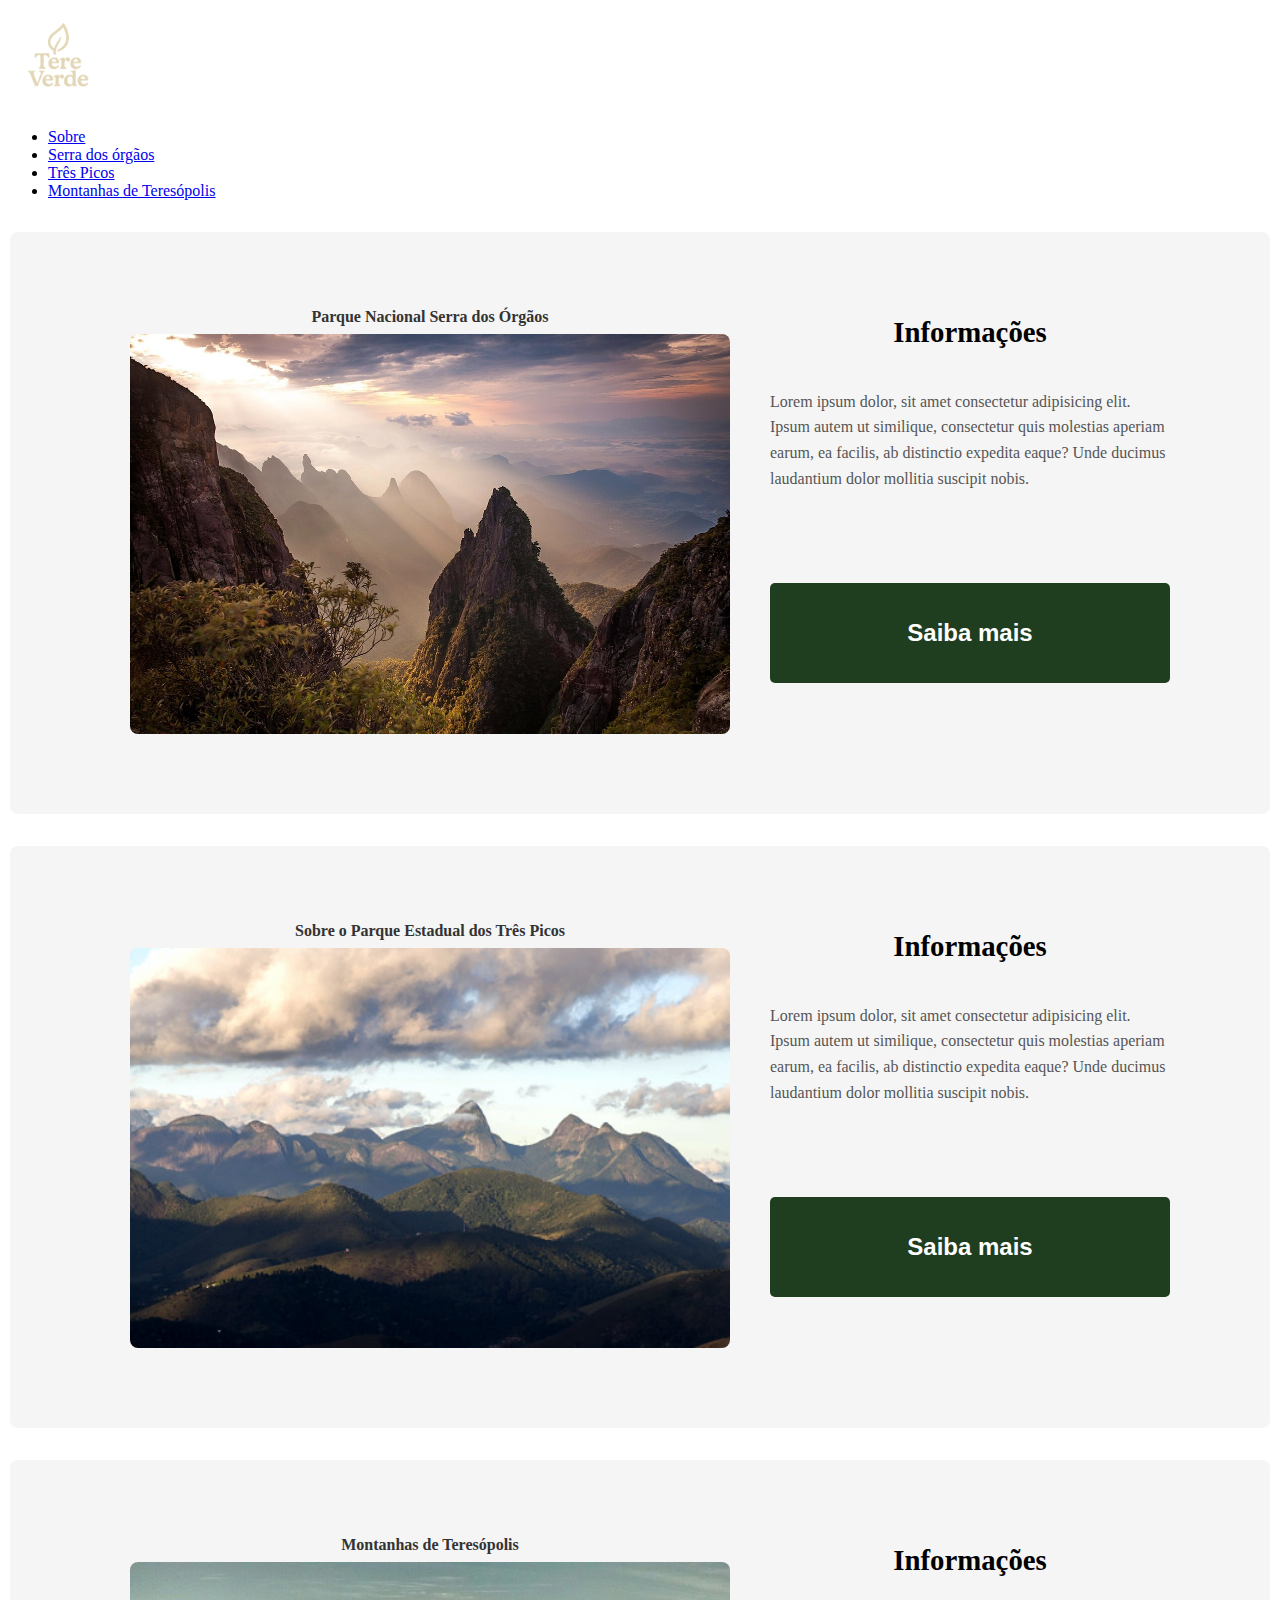
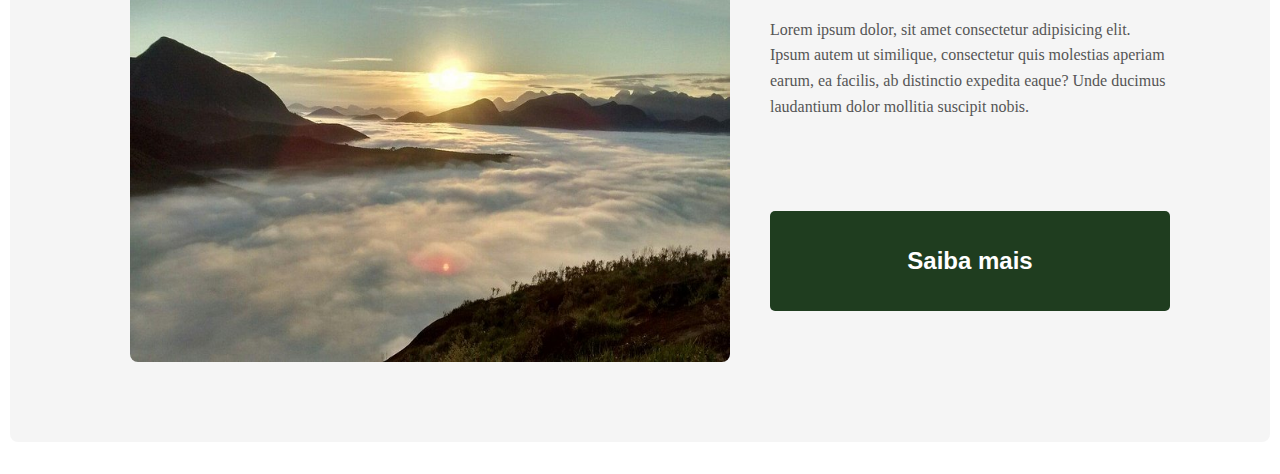
<file: index.html>
<!DOCTYPE html>
<html lang="pt-BR">
<head>
    <meta charset="UTF-8">
    <meta name="viewport" content="width=device-width, initial-scale=1.0">
    <link rel="stylesheet" href="css/style.css">
    <title>MVP FrontEnd</title>
</head>
<body>
    <header>
        <a href="/index.html">
        <img class="logo" src="img/logo.png" alt="Logo Terê Verde" height="100px" width="100px">
        </a>
        <nav>
            <ul>
                <li><a href="#">Sobre</a></li>
                <li><a href="#parnaso">Serra dos órgãos</a></li>
                <li><a href="#tresPicos">Três Picos</a></li>
                <li><a href="#montanhasTere">Montanhas de Teresópolis</a></li>
            </ul>
        </nav>
    </header>


    <!-- Serra dos Órgãos -->
    <section id="parnaso" class="local">
        <div class="container">
            <figure>
                <figcaption>Parque Nacional Serra dos Órgãos</figcaption>
                <img src="img/parquenacional.jpg" alt="Panorama Parque Nacional Serra dos Órgãos" height="400px" width="600px">
            </figure>
            <div class="info">
                <h2>Informações</h2>
                <p>
                    Lorem ipsum dolor, sit amet consectetur adipisicing elit. Ipsum autem ut similique, consectetur quis molestias aperiam earum, 
                    ea facilis, ab distinctio expedita eaque? Unde ducimus laudantium dolor mollitia suscipit nobis.
                </p>
                <a href="  "><button class="btn">Saiba mais</button></a> <!-- completar aqui-->
            </div>
        </div>
    </section>


    <!-- Três Picos -->
    <section id="tresPicos" class="local">
        <div class="container reverse">
            <figure>
                <figcaption>Sobre o Parque Estadual dos Três Picos</figcaption>
                <img src="img/trespicos.jpg" alt="Panorama Parque Estadual dos Três Picos" height="400px" width="600px">
            </figure>
            <div class="info">
                <h2>Informações</h2>
                <p>
                    Lorem ipsum dolor, sit amet consectetur adipisicing elit. Ipsum autem ut similique, consectetur quis molestias aperiam earum, 
                    ea facilis, ab distinctio expedita eaque? Unde ducimus laudantium dolor mollitia suscipit nobis.
                </p>
                <a href="trespicos.html"><button class="btn">Saiba mais</button></a>
            </div>
        </div>
    </section>


    <!-- Montanhas de Teresópolis-->
    <section id="montanhasTere" class="local">
        <div class="container">
            <figure>
                <figcaption>Montanhas de Teresópolis</figcaption>
                <img src="img/montanhastere.jpg" alt="Panorama Montanhas de Teresópolis" height="400px" width="600px">
            </figure>
            <div class="info">
                <h2>Informações</h2>
                <p>
                    Lorem ipsum dolor, sit amet consectetur adipisicing elit. Ipsum autem ut similique, consectetur quis molestias aperiam earum, 
                    ea facilis, ab distinctio expedita eaque? Unde ducimus laudantium dolor mollitia suscipit nobis.
                </p>
                <a href="montanhasTere.html"><button class="btn">Saiba mais</button></a>
            </div>
        </div>
    </section>
</body>
</html>
</file>
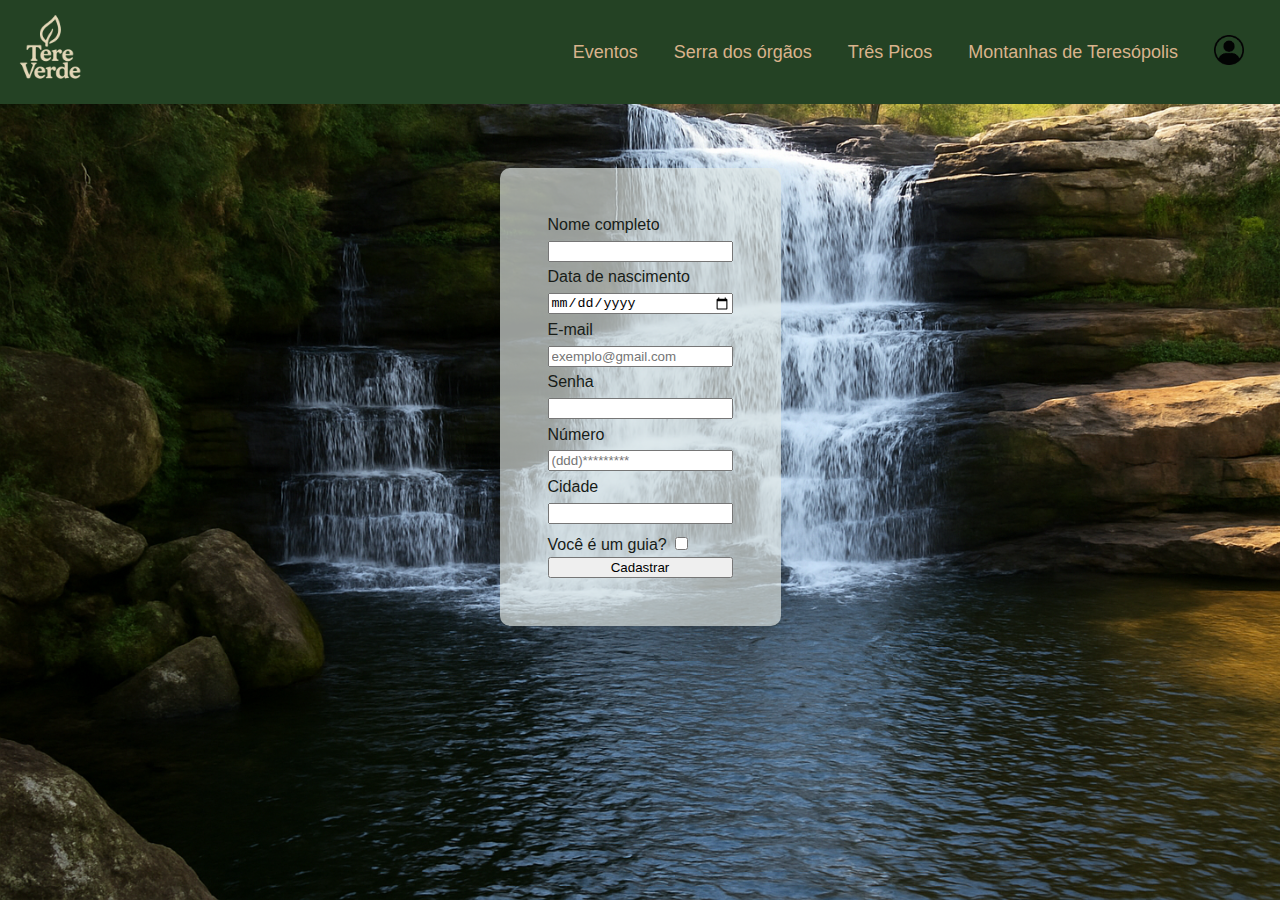
<file: criar-conta.html>
<!DOCTYPE html>
<html lang="pt-BR">
<head>
    <meta charset="UTF-8">
    <meta name="viewport" content="width=device-width, initial-scale=1.0">
    <link rel="stylesheet" href="css/login.css">
    <link rel="stylesheet" href="css/header.css">
    <script src="js/criar-conta.js" defer></script>
    <title>Criar conta</title>
</head>

<body>
    <header>
        <a href="index.html">
        <img class="logo" src="img/logo.png" alt="Logo Terê Verde" height="100px" width="100px">
        </a>
        <nav>
            <ul>
                <li><a href="eventos.html">Eventos</a></li>
                <li><a href="parnaso.html">Serra dos órgãos</a></li>
                <li><a href="trespicos.html">Três Picos</a></li>
                <li><a href="montanhasTere.html">Montanhas de Teresópolis</a></li>
                <li><a href="login.html"><img src="img/loginIcon.png" alt="Login" height="30px" width="30px" id="login"></a></li>
            </ul>
        </nav>
    </header>

    <main>
    <label>Nome completo</label>
    <input type="text" name="nome">
    <label>Data de nascimento</label>
    <input type="date" name="data" placeholder="dd/mm/aaaa">
    <label>E-mail</label>
    <input type="email" name="emial" placeholder="exemplo@gmail.com">
    <label>Senha</label>
    <input type="password" name="senha">
    <label>Número</label>
    <input type="text" name="numero" placeholder="(ddd)*********">
    <label>Cidade</label>
    <input type="text" name="cidade">
    <label class="guia">Você é um guia?
    <input id="alterar" type="checkbox" onchange="visibilidadeCheckbox()"  aria-controls="menuPrincipal"aria-expanded="false">
    </label>
    <div id="menuPrincipal" hidden>
    <label>Informe o número do Cadastur</label> <br>
    <input type="text" name="cadastur" placeholder="00.000000.00/0000-0">
    </div>
    <button class="cadastrar" type="submit" onclick="event.preventDefault();window.location.href='login.html'">Cadastrar</button>
    </main>
</body>
</html>
</file>
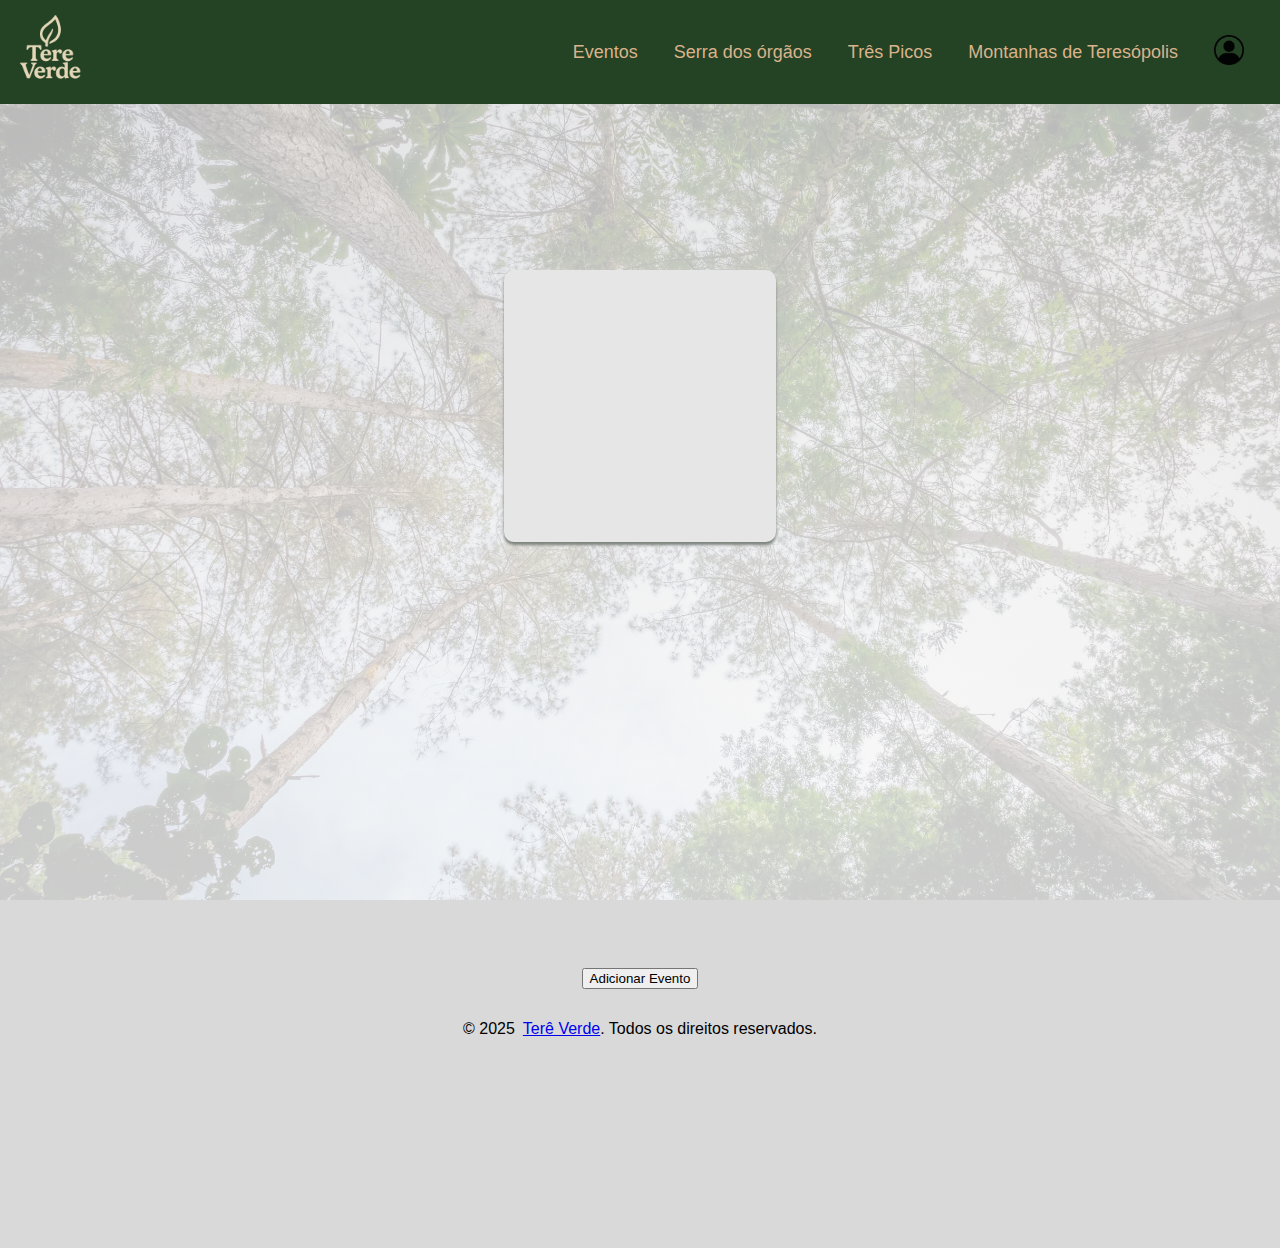
<file: eventos.html>
<!DOCTYPE html>
<html lang="pt-BR">
<head>
    <meta charset="UTF-8">
    <meta name="viewport" content="width=device-width, initial-scale=1.0">
    <title>Eventos</title>
    <link rel="stylesheet" href="css/header.css">
    <link rel="stylesheet" href="css/footer.css">
    <link rel="stylesheet" href="css/eventos.css">
</head>
<body>
    <header>
        <a href="index.html">
        <img class="logo" src="img/logo.png" alt="Logo Terê Verde" height="100px" width="100px">
        </a>
        <nav>
            <ul>
                <li><a href="eventos.html">Eventos</a></li>
                <li><a href="parnaso.html">Serra dos órgãos</a></li>
                <li><a href="trespicos.html">Três Picos</a></li>
                <li><a href="montanhasTere.html">Montanhas de Teresópolis</a></li>
                <li><a href="login.html"><img src="img/loginIcon.png" alt="Login" height="30px" width="30px" id="login"></a></li>
            </ul>
        </nav>
    </header>

    <main>
        <div class="container">
            <div class="eventos"></div>
        </div>
        <div class="container">
            <button class="addEventos">Adicionar Evento</button>
        </div>
    </main>

        <footer>
            <section> <!--Direitos autorais-->
                <p class="paragrafo-footer" style="margin-bottom: -1em;">&copy 2025&ensp;<a href="index.html">Terê Verde</a>. Todos os direitos reservados. </p>

            </section>
        </footer>
</body>
</html>
</file>
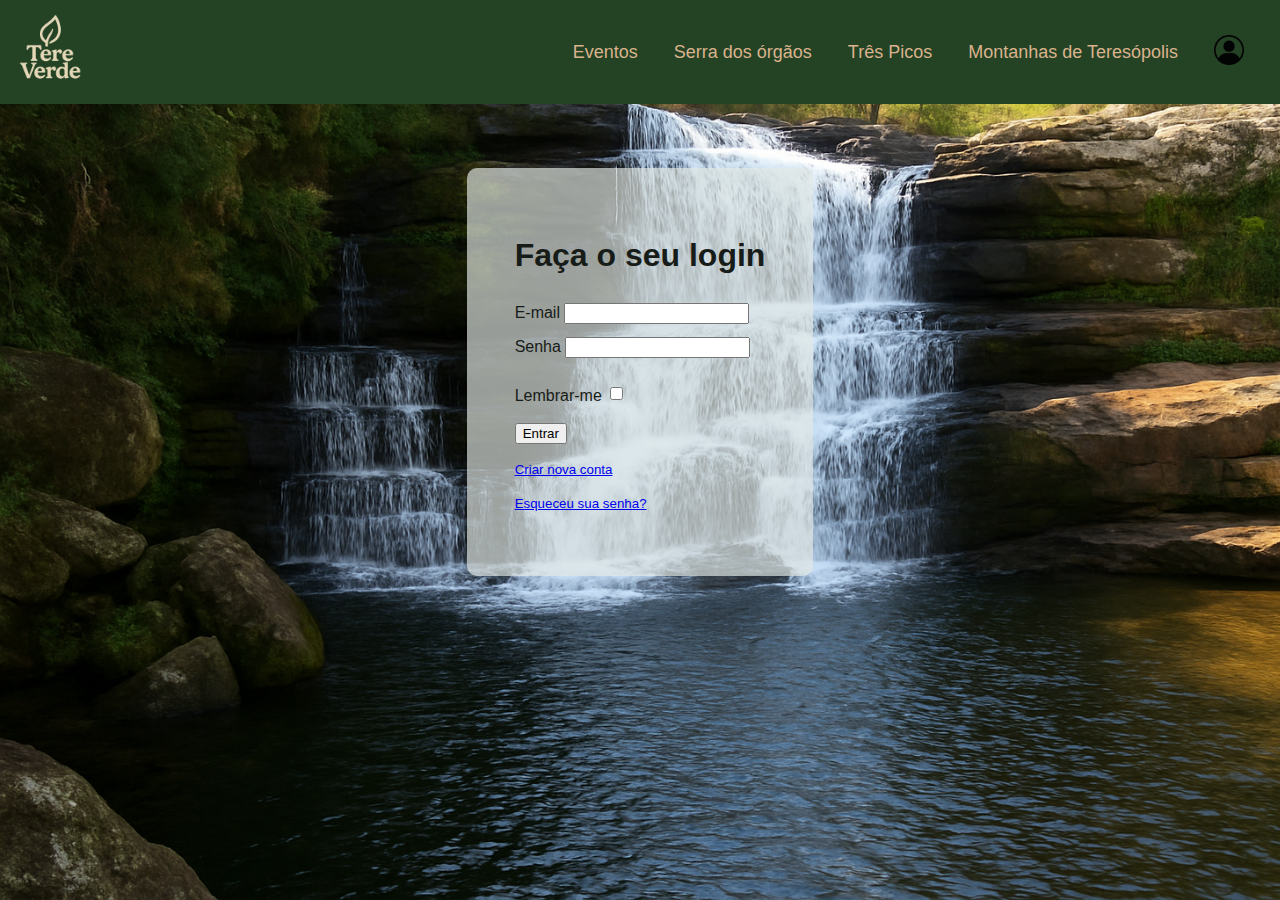
<file: login.html>
<!DOCTYPE html>

<html lang="pt-BR"> 
    <head>
        <meta charset="UTF-8">
        <meta name="viewport" content="width=device-width, initial-scale=1.0">
        <title>Login</title>
        <link rel="stylesheet" href="css/login.css">
        <link rel="stylesheet" href="css/header.css">
    </head>
    <body>
    <header>
        <a href="index.html">
        <img class="logo" src="img/logo.png" alt="Logo Terê Verde" height="100px" width="100px">
        </a>
        <nav>
            <ul>
                <li><a href="eventos.html">Eventos</a></li>
                <li><a href="parnaso.html">Serra dos órgãos</a></li>
                <li><a href="trespicos.html">Três Picos</a></li>
                <li><a href="montanhasTere.html">Montanhas de Teresópolis</a></li>
                <li><a href="login.html"><img src="img/loginIcon.png" alt="Login" height="30px" width="30px" id="login"></a></li>
            </ul>
        </nav>
    </header>

    <main>
        <form id="formLogin" action="eventos.html">
            <div class="titulo">
                <h1>Faça o seu login</h1>
            </div>

            <div class="campo-input">
                <label for="email">E-mail</label>
                <input type="email" id="email">
            </div>

            <div class="campo-input">
                <label for="password">Senha</label>
                <input type="password" id="password">
            </div>

            <div class="lembrar-me">
                <p>Lembrar-me <input id="checkbox" type="checkbox"></p>
                
            </div>

            <button class="entrar">Entrar</button>
            <p>
                <a href="criar-conta.html"><small>Criar nova conta</small></a>
            </p>
            <p>
                <a href="recuperacao.html"><small>Esqueceu sua senha?</small></a>
            </p>
        </form>
        </div>
    </main>
    <script src="js/login.js"></script>
    </body>
</html>
</file>
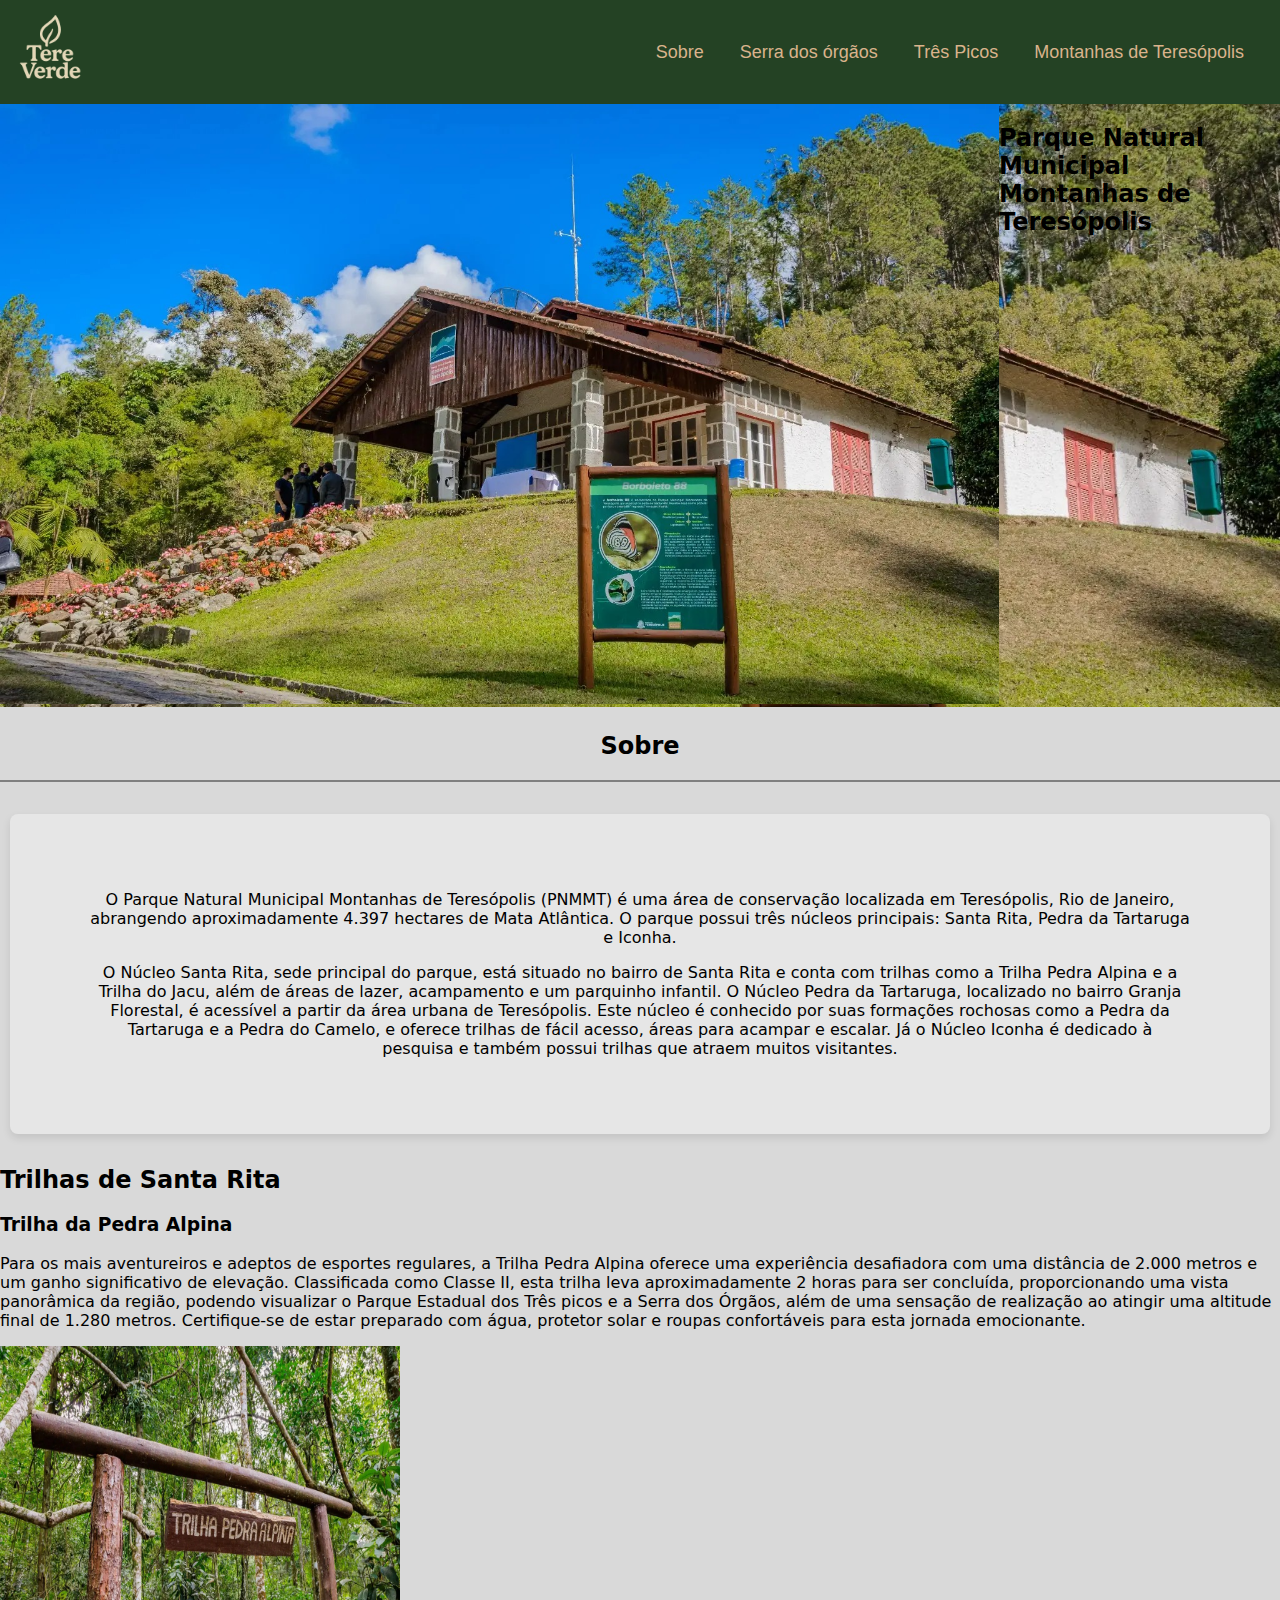
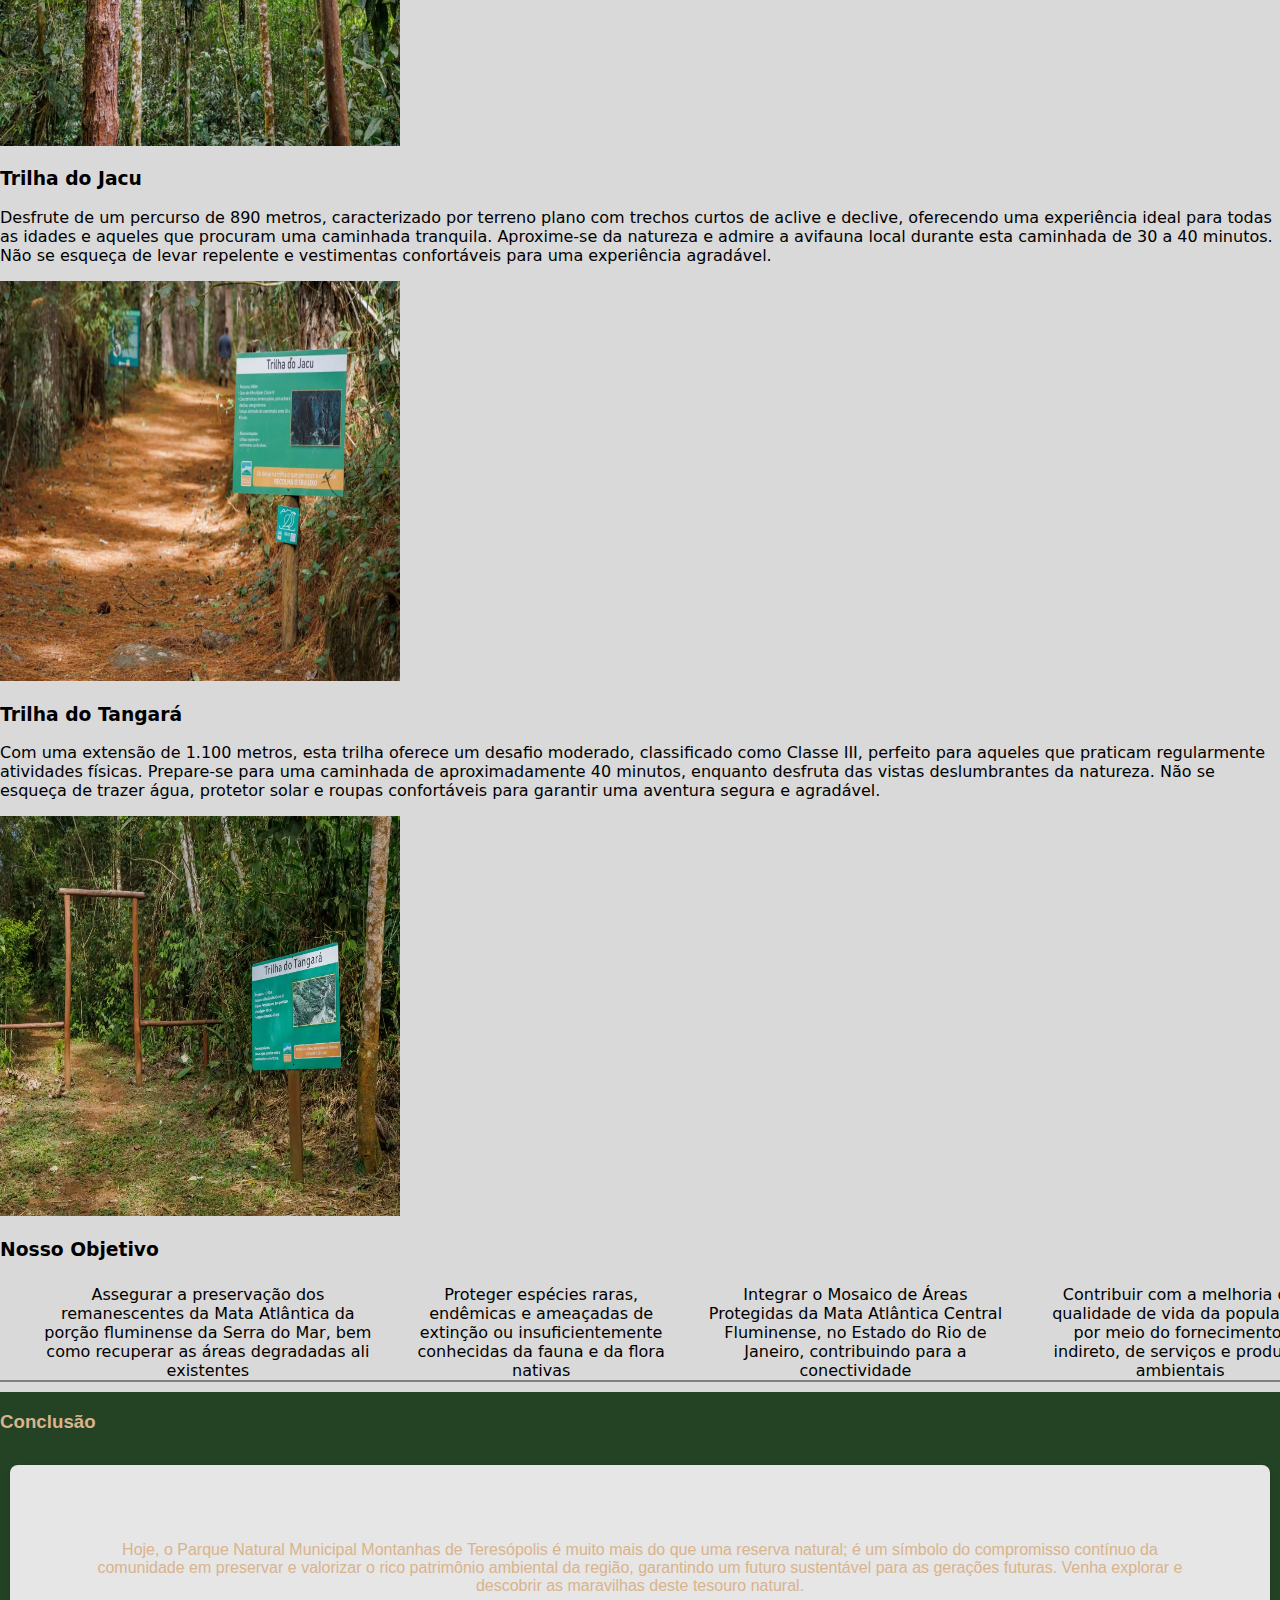
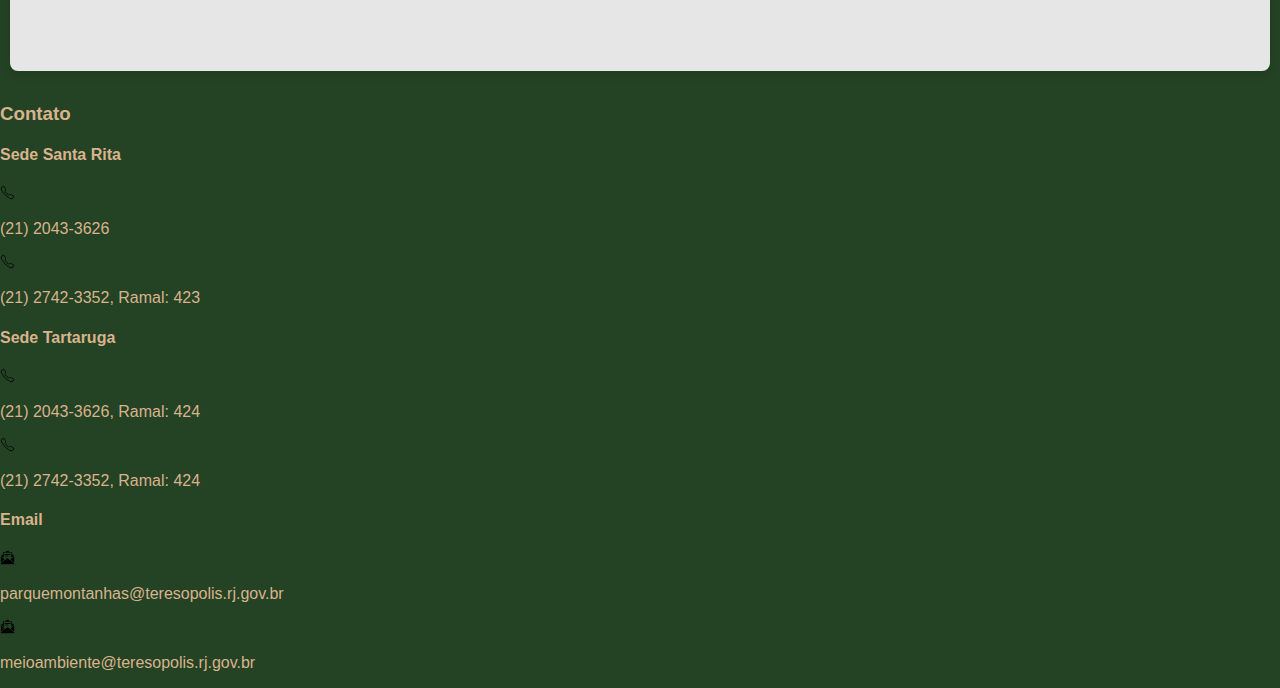
<file: montanhasTere.html>
<!DOCTYPE html>
<html lang="pt-BR">
    <head>
        <meta charset="UTF-8">
        <meta name="viewport" content="width=device-width, initial-scale=1.0">
        <title>Parque Montanhas de Teresópolis</title>
        <link rel="stylesheet" href="css/parques.css">
        <link rel="stylesheet" href="css/header.css">
        <link rel="stylesheet" href="css/footer.css">
    </head>

    <body>
    <header>
        <a href="/index.html">
            <img class="logo" src="img/logo.png" alt="Logo Terê Verde" height="100px" width="100px">
        </a>
        <nav>
            <ul>
                <li><a href="index.html">Sobre</a></li>
                <li><a href="parnaso.html">Serra dos órgãos</a></li>
                <li><a href="trespicos.html">Três Picos</a></li>
                <li><a href="montanhasTere.html">Montanhas de Teresópolis</a></li>
            </ul>
        </nav>
    </header>

        <main>
            <div id="imgTopo">
                <img src="img/montanhasTere2.jpeg" alt="Entrada Montanhas de Teresópolis" width="100%" height="600px">
                <div class="tituloTopo">
                    <h2>Parque Natural Municipal Montanhas de Teresópolis</h2>
                </div>
            </div>

            <section> <!--Sobre o parque-->
                <div class="sobre"><h2>Sobre</h2></div>
                <div class="corpoSobre">
                    
                    <p>O Parque Natural Municipal Montanhas de Teresópolis (PNMMT) é uma área de conservação localizada em Teresópolis, Rio de Janeiro, abrangendo aproximadamente 4.397 hectares de Mata Atlântica. O parque possui três núcleos principais: Santa Rita, Pedra da Tartaruga e Iconha.</p>
                    <p>O Núcleo Santa Rita, sede principal do parque, está situado no bairro de Santa Rita e conta com trilhas como a Trilha Pedra Alpina e a Trilha do Jacu, além de áreas de lazer, acampamento e um parquinho infantil. O Núcleo Pedra da Tartaruga, localizado no bairro Granja Florestal, é acessível a partir da área urbana de Teresópolis. Este núcleo é conhecido por suas formações rochosas como a Pedra da Tartaruga e a Pedra do Camelo, e oferece trilhas de fácil acesso, áreas para acampar e escalar. Já o Núcleo Iconha é dedicado à pesquisa e também possui trilhas que atraem muitos visitantes.</p>
                </div>
            </section>

            <section> <!--Trilhas-->
                <h2>Trilhas de Santa Rita</h2>

                <div class="pedraAlpina">
                <h3>Trilha da Pedra Alpina</h3>
                <p>Para os mais aventureiros e adeptos de esportes regulares, a Trilha Pedra Alpina oferece uma experiência desafiadora com uma distância de 2.000 metros e um ganho significativo de elevação. Classificada como Classe II, esta trilha leva aproximadamente 2 horas para ser concluída, proporcionando uma vista panorâmica da região, podendo visualizar o Parque Estadual dos Três picos e a Serra dos Órgãos, além de uma sensação de realização ao atingir uma altitude final de 1.280 metros. Certifique-se de estar preparado com água, protetor solar e roupas confortáveis para esta jornada emocionante.</p>
                <img alt="Trilha da Pedra Alpina" src="img/trilhaPedraAlpina.jpeg" width="400" height="400">
                </div>

                <div class="trilhaJacu">
                    <h3>Trilha do Jacu</h3>
                    <p>Desfrute de um percurso de 890 metros, caracterizado por terreno plano com trechos curtos de aclive e declive, oferecendo uma experiência ideal para todas as idades e aqueles que procuram uma caminhada tranquila. Aproxime-se da natureza e admire a avifauna local durante esta caminhada de 30 a 40 minutos. Não se esqueça de levar repelente e vestimentas confortáveis para uma experiência agradável.</p>
                    <img alt="Trilha do Jacu" src="img/trilhaJacu.jpeg" width="400" height="400">
                </div>

                <div class="trilhaTangara">
                    <h3>Trilha do Tangará</h3>
                    <p>Com uma extensão de 1.100 metros, esta trilha oferece um desafio moderado, classificado como Classe III, perfeito para aqueles que praticam regularmente atividades físicas. Prepare-se para uma caminhada de aproximadamente 40 minutos, enquanto desfruta das vistas deslumbrantes da natureza. Não se esqueça de trazer água, protetor solar e roupas confortáveis para garantir uma aventura segura e agradável.</p>
                    <img alt="Trilha do Tangará" src="img/trilhaTangara.jpeg" width="400" height="400">
                </div>

            </section>

            <section> <!--Objetivo-->
                <h3>Nosso Objetivo</h3>
                <ul class="objetivo">
                    <li>Assegurar a preservação dos remanescentes da Mata Atlântica da porção fluminense da Serra do Mar, bem como recuperar as áreas degradadas ali existentes</li>
                    <li>Proteger espécies raras, endêmicas e ameaçadas de extinção ou insuficientemente conhecidas da fauna e da flora nativas</li>
                    <li>Integrar o Mosaico de Áreas Protegidas da Mata Atlântica Central Fluminense, no Estado do Rio de Janeiro, contribuindo para a conectividade</li>
                    <li>Contribuir com a melhoria da qualidade de vida da população por meio do fornecimento, indireto, de serviços e produtos ambientais</li>
                </ul>
            </section>
        </main>

        <footer>
            <section> <!--Conclusao-->
                <h3>Conclusão</h3>
                <div class="conclusao">
                    <p>Hoje, o Parque Natural Municipal Montanhas de Teresópolis é muito mais do que uma reserva natural; é um símbolo do compromisso contínuo da comunidade em preservar e valorizar o rico patrimônio ambiental da região, garantindo um futuro sustentável para as gerações futuras. Venha explorar e descobrir as maravilhas deste tesouro natural.</p>
                </div>
            </section>

            <section> <!--Contato-->
                <h3>Contato</h3>

                <h4>Sede Santa Rita</h4>
                <img alt="Logotipo de telefone" style="width: 15px; height: 15px;" src="img/iconTel.png" > <p>(21) 2043-3626</p>
                <img alt="Logotipo de telefone" style="width: 15px; height: 15px;" src="img/iconTel.png" > <p>(21) 2742-3352, Ramal: 423</p>

                <h4>Sede Tartaruga</h4>
                <img alt="Logotipo de telefone" style="width: 15px; height: 15px;" src="img/iconTel.png" > <p>(21) 2043-3626, Ramal: 424</p>
                <img alt="Logotipo de telefone" style="width: 15px; height: 15px;" src="img/iconTel.png" > <p>(21) 2742-3352, Ramal: 424</p>

                <h4>Email</h4>
                <img alt="Logotipo de uma caixa de email" style="width: 15px; height: 15px;" src="img/iconEmail.png"> <p>parquemontanhas@teresopolis.rj.gov.br</p>
                <img alt="Logotipo de uma caixa de email" style="width: 15px; height: 15px;" src="img/iconEmail.png"> <p>meioambiente@teresopolis.rj.gov.br</p>
            </section>

        </footer>

    </body>
</html>
</file>
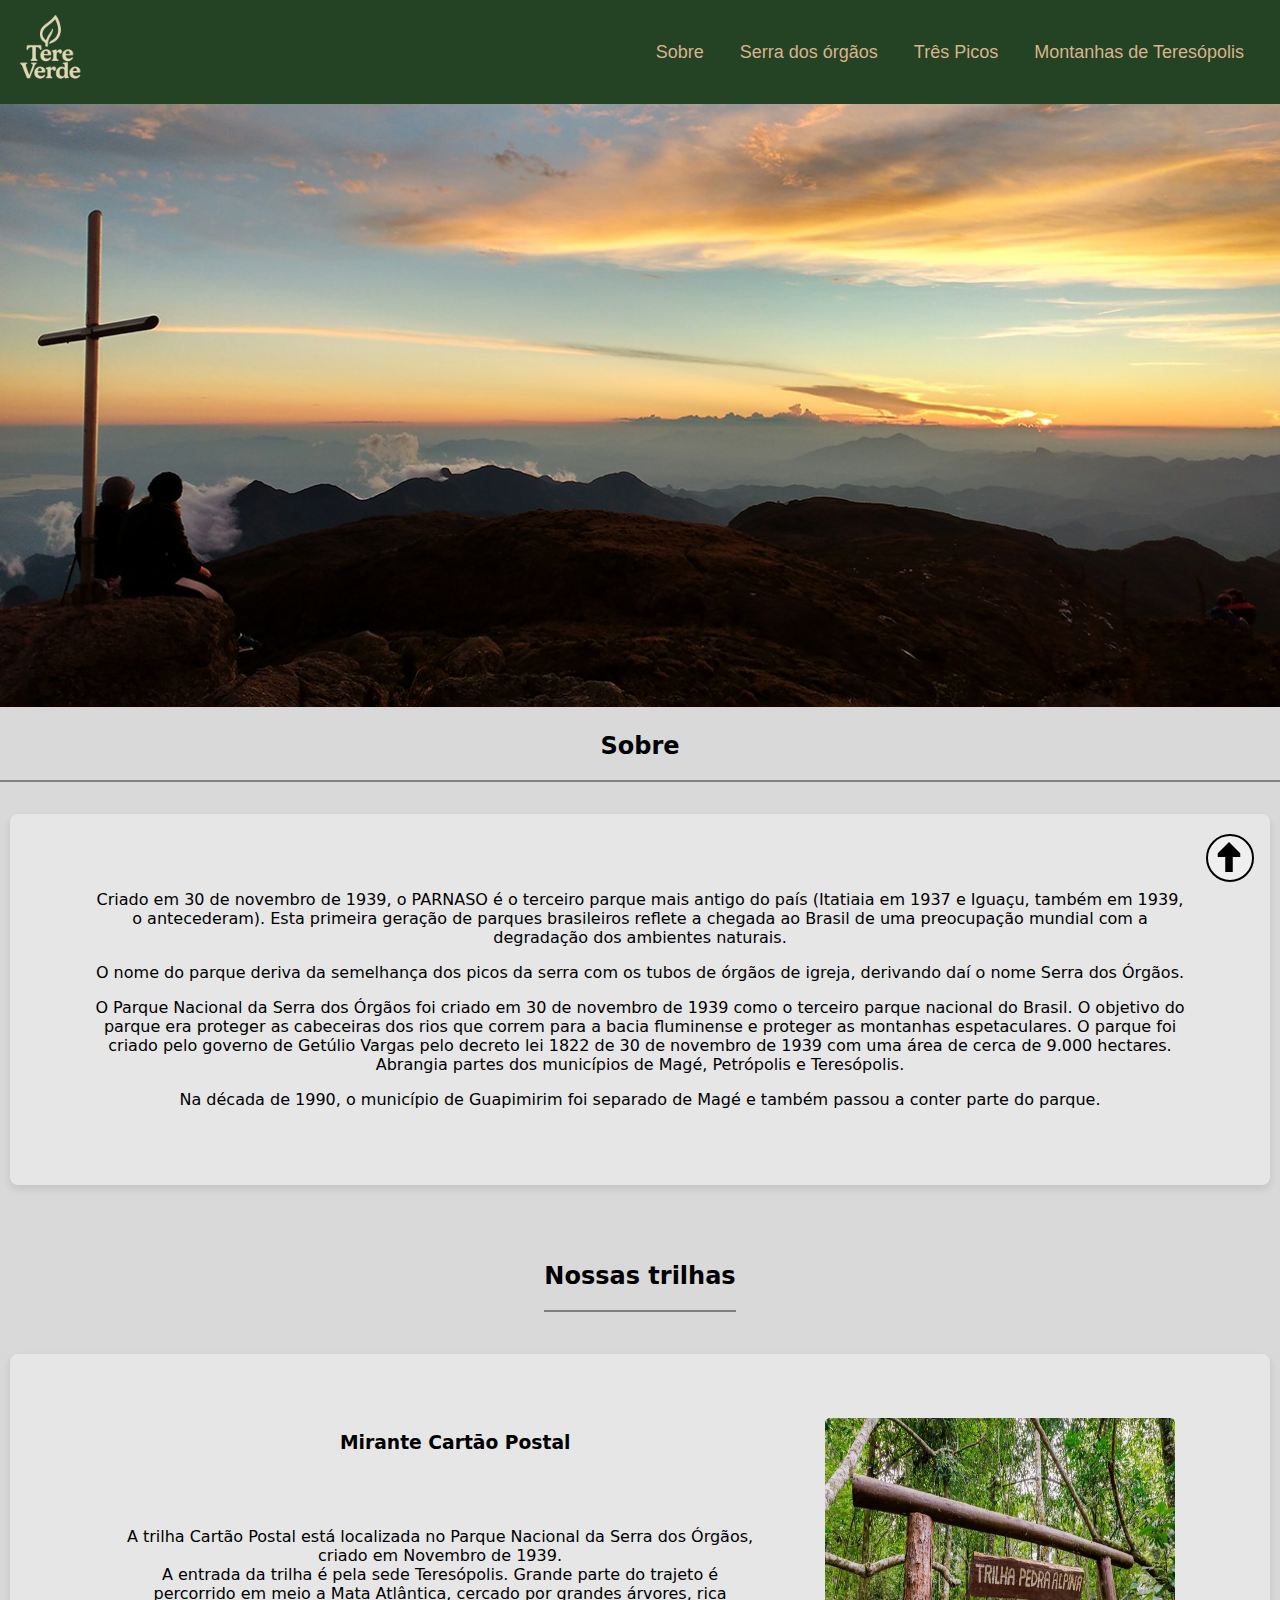
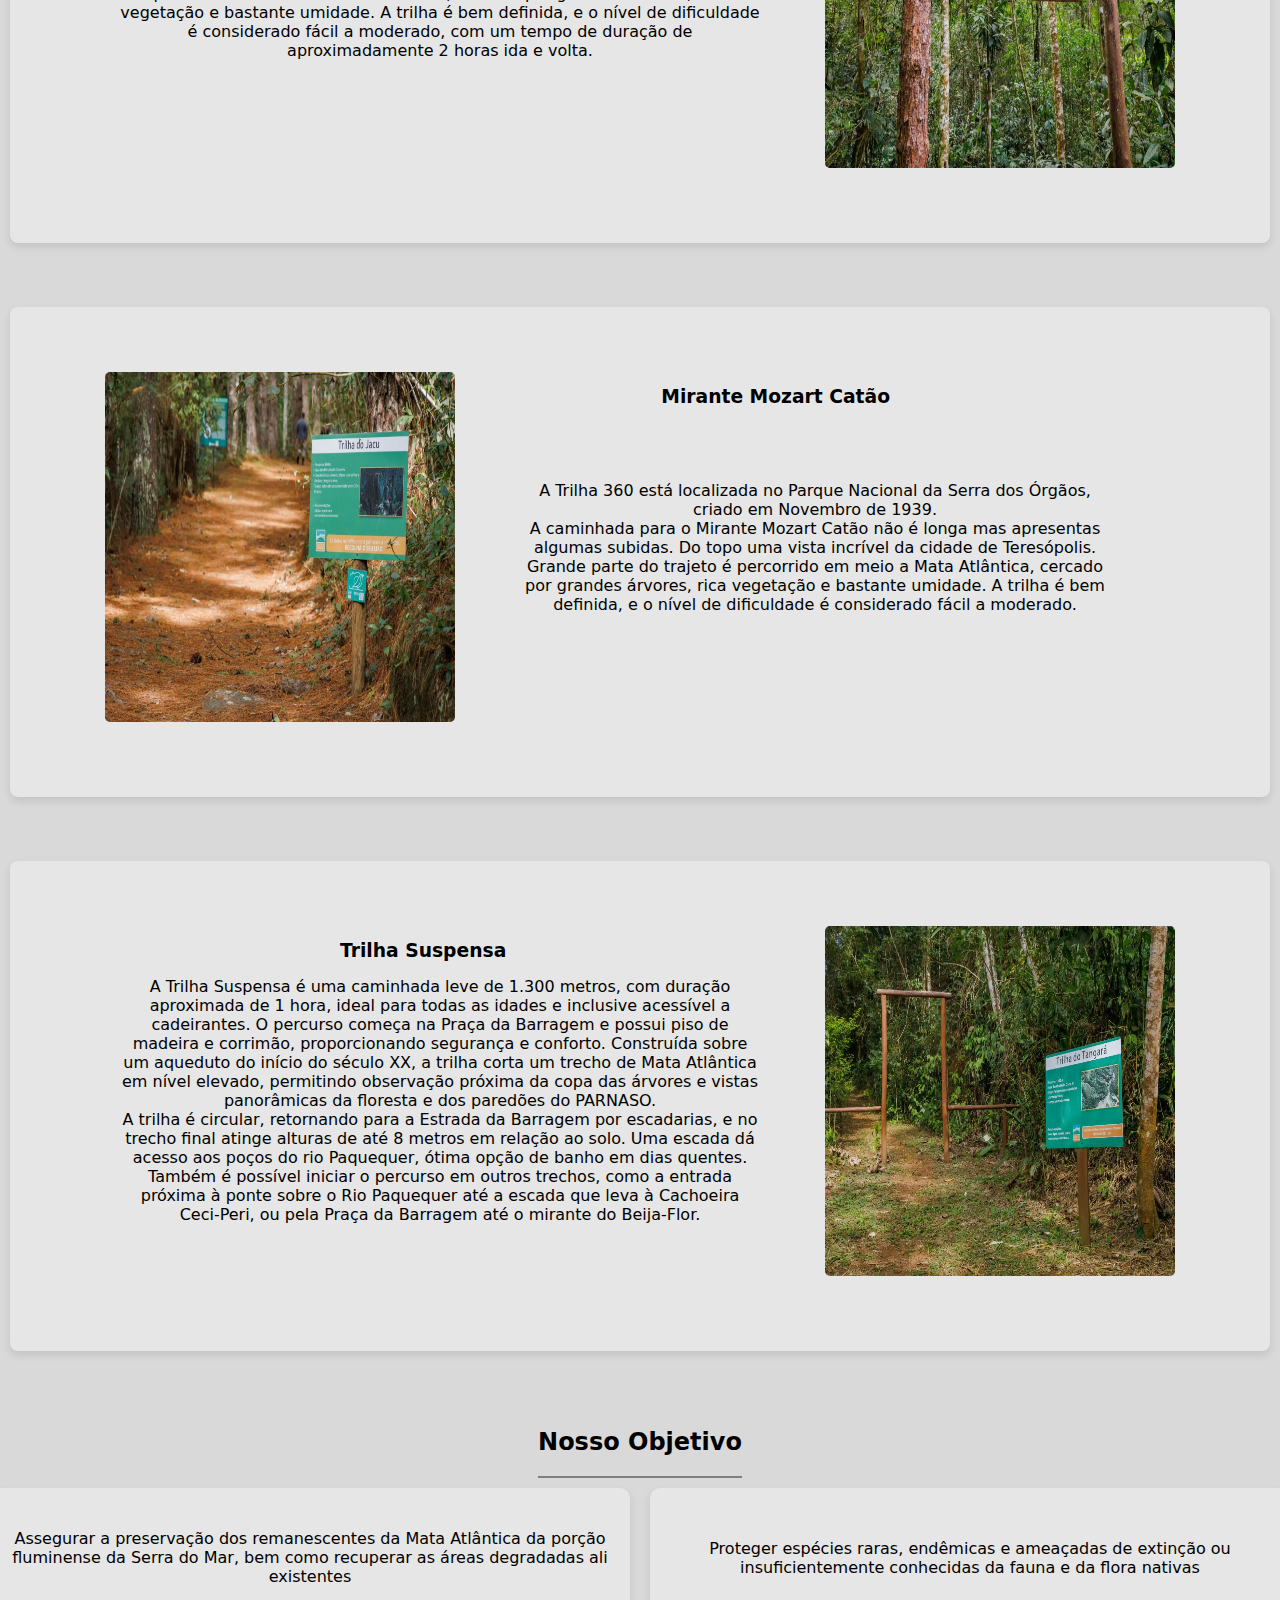
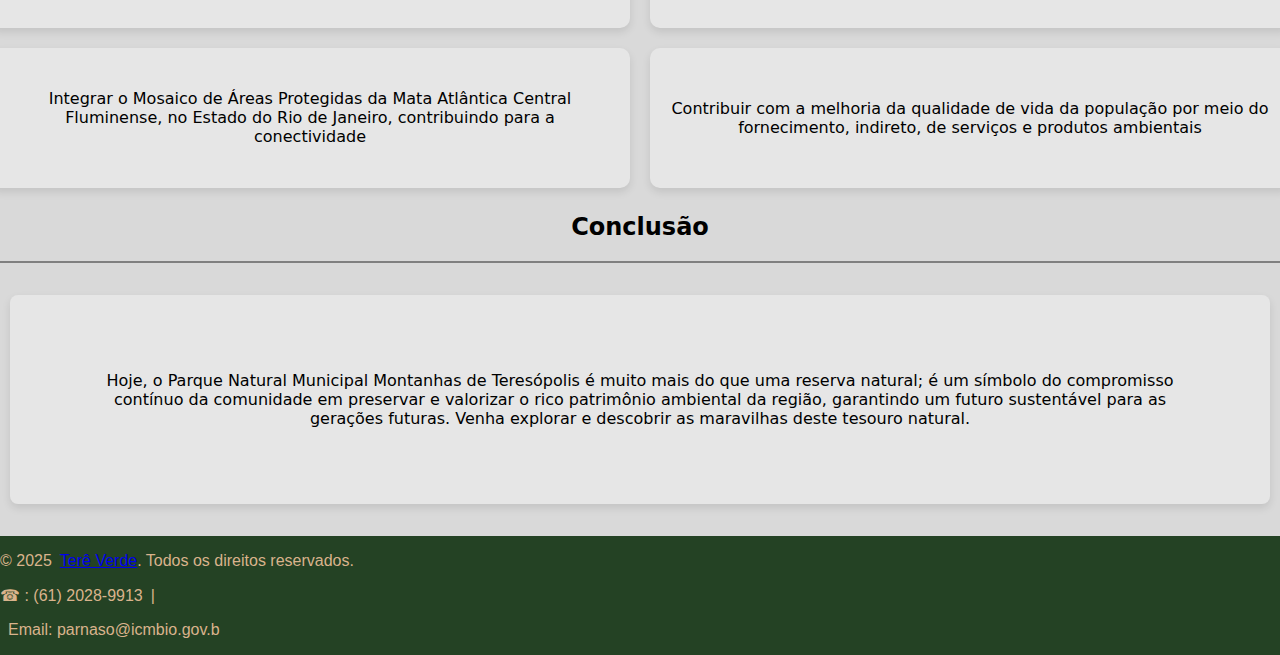
<file: parnaso.html>
<!DOCTYPE html>
<html lang="pt-BR">
    <head>
        <meta charset="UTF-8">
        <meta name="viewport" content="width=device-width, initial-scale=1.0">
        <title>Parque Nacional Serra dos Órgãos</title>
        <link rel="stylesheet" href="css/parques.css">
        <link rel="stylesheet" href="css/header.css">
        <link rel="stylesheet" href="css/footer.css">
    </head>

    <body>
    <header>
        <a href="/index.html">
            <img class="logo" src="img/logo.png" alt="Logo Terê Verde" height="100px" width="100px">
        </a>
        <nav>
            <ul>
                <li><a href="index.html">Sobre</a></li>
                <li><a href="parnaso.html">Serra dos órgãos</a></li>
                <li><a href="trespicos.html">Três Picos</a></li>
                <li><a href="montanhasTere.html">Montanhas de Teresópolis</a></li>
            </ul>
        </nav>
    </header>

        <button class="botao_home" id="#inicio">
        <a href="#">
            <?xml version="1.0" encoding="utf-8"?>
            <svg width="30px" height="40px" viewBox="0 0 16 16" fill="none" xmlns="http://www.w3.org/2000/svg">
                <path d="M6 8L2 8L2 6L8 5.24536e-07L14 6L14 8L10 8L10 16L6 16L6 8Z" fill="#000000" />
            </svg>
        </a>
        </button>

        <main>
            <div id="imgsdo" data-content="Parque Nacional Serra dos Órgãos"></div>

            <section> <!--Sobre o parque-->
                <div class="sobre"><h2>Sobre</h2></div>
                <div class="corpoSobre">
                    <p>Criado em 30 de novembro de 1939, o PARNASO é o terceiro parque mais antigo do país (Itatiaia em 1937 e Iguaçu, também em 1939, o antecederam). Esta primeira geração de parques brasileiros reflete a chegada ao Brasil de uma preocupação mundial com a degradação dos ambientes naturais.</p>
                    <p>O nome do parque deriva da semelhança dos picos da serra com os tubos de órgãos de igreja, derivando daí o nome Serra dos Órgãos.</p>
                    <p>O Parque Nacional da Serra dos Órgãos foi criado em 30 de novembro de 1939 como o terceiro parque nacional do Brasil. O objetivo do parque era proteger as cabeceiras dos rios que correm para a bacia fluminense e proteger as montanhas espetaculares. O parque foi criado pelo governo de Getúlio Vargas pelo decreto lei 1822 de 30 de novembro de 1939 com uma área de cerca de 9.000 hectares. Abrangia partes dos municípios de Magé, Petrópolis e Teresópolis.</p>
                    <p>Na década de 1990, o município de Guapimirim foi separado de Magé e também passou a conter parte do parque.</p>
                </div>
            </section>

            <section id="about"> <!--Trilhas-->
                <div class="sobre"><h2>Nossas trilhas</h2></div>

                <div class="trilha">
                    <h3 class="titulo">Mirante Cartāo Postal</h3>
                    <div class="textoTrilha">
                        <p>A trilha Cartão Postal está localizada no Parque Nacional da Serra dos Órgãos, criado em Novembro de 1939. <br> A entrada da trilha é pela sede Teresópolis. Grande parte do trajeto é percorrido em meio a Mata Atlântica, cercado por grandes árvores, rica vegetação e bastante umidade. A trilha é bem definida, e o nível de dificuldade é considerado fácil a moderado, com um tempo de duração de aproximadamente 2 horas ida e volta.</p>
                        <img alt="Cartão Postal" src="img/trilhaPedraAlpina.jpeg" width="350" height="350">
                    </div>
                </div>

                <div class="trilha">
                    <h3 class="titulo2">Mirante Mozart Catão</h3> 
                    <div class="textoTrilha"> 
                        <img alt="Mozart Catão" src="img/trilhaJacu.jpeg" width="350" height="350">
                        <p class="pJacu">A Trilha 360 está localizada no Parque Nacional da Serra dos Órgãos, criado em Novembro de 1939. <br>A caminhada para o Mirante Mozart Catão não é longa mas apresentas algumas subidas. Do topo uma vista incrível da cidade de Teresópolis. <br>Grande parte do trajeto é percorrido em meio a Mata Atlântica, cercado por grandes árvores, rica vegetação e bastante umidade. A trilha é bem definida, e o nível de dificuldade é considerado fácil a moderado.</p>
                    </div>
                </div>

                <div class="trilha">
                    <h3 class="titulo">Trilha Suspensa</h3>
                    <div class="textoTrilha">
                        <p>A Trilha Suspensa é uma caminhada leve de 1.300 metros, com duração aproximada de 1 hora, ideal para todas as idades e inclusive acessível a cadeirantes. O percurso começa na Praça da Barragem e possui piso de madeira e corrimão, proporcionando segurança e conforto. Construída sobre um aqueduto do início do século XX, a trilha corta um trecho de Mata Atlântica em nível elevado, permitindo observação próxima da copa das árvores e vistas panorâmicas da floresta e dos paredões do PARNASO. <br>A trilha é circular, retornando para a Estrada da Barragem por escadarias, e no trecho final atinge alturas de até 8 metros em relação ao solo. Uma escada dá acesso aos poços do rio Paquequer, ótima opção de banho em dias quentes. Também é possível iniciar o percurso em outros trechos, como a entrada próxima à ponte sobre o Rio Paquequer até a escada que leva à Cachoeira Ceci-Peri, ou pela Praça da Barragem até o mirante do Beija-Flor.</p>
                        <img alt="Trilha Suspensa" src="img/trilhaTangara.jpeg" width="350" height="350">
                    </div>
                </div>

            </section>

            <section id="objective"> <!--Objetivo-->
                <div class="objetivo">
                    <h2>Nosso Objetivo</h2>
                </div>

                <div class="corpoObjetivo">
                    <div>Assegurar a preservação dos remanescentes da Mata Atlântica da porção fluminense da Serra do Mar, bem como recuperar as áreas degradadas ali existentes</div>
                    <div>Proteger espécies raras, endêmicas e ameaçadas de extinção ou insuficientemente conhecidas da fauna e da flora nativas</div>
                    <div>Integrar o Mosaico de Áreas Protegidas da Mata Atlântica Central Fluminense, no Estado do Rio de Janeiro, contribuindo para a conectividade</div>
                    <div>Contribuir com a melhoria da qualidade de vida da população por meio do fornecimento, indireto, de serviços e produtos ambientais</div>
                </div>
            </section>
                
            <section id="conc"> <!--Conclusao-->
                <div class="conclusaoTitulo">
                <h2>Conclusão</h2>
                </div>
                <div class="conclusao">
                    <p>Hoje, o Parque Natural Municipal Montanhas de Teresópolis é muito mais do que uma reserva natural; é um símbolo do compromisso contínuo da comunidade em preservar e valorizar o rico patrimônio ambiental da região, garantindo um futuro sustentável para as gerações futuras. Venha explorar e descobrir as maravilhas deste tesouro natural.</p>
                </div>
            </section>

        </main>

        <footer>
            <section> <!--Direitos autorais-->
                <p class="paragrafo-footer">&copy 2025&ensp;<a href="index.html">Terê Verde</a>. Todos os direitos reservados. </p>
            </section>

            <section> <!--Contato-->
            <div class="paragrafo-footer">
                <p>&phone; : (61) 2028-9913&ensp;|</p> <p>&ensp;Email: parnaso@icmbio.gov.b</p>
            </div>
            </section>

        </footer>

    </body>
</html>
</file>
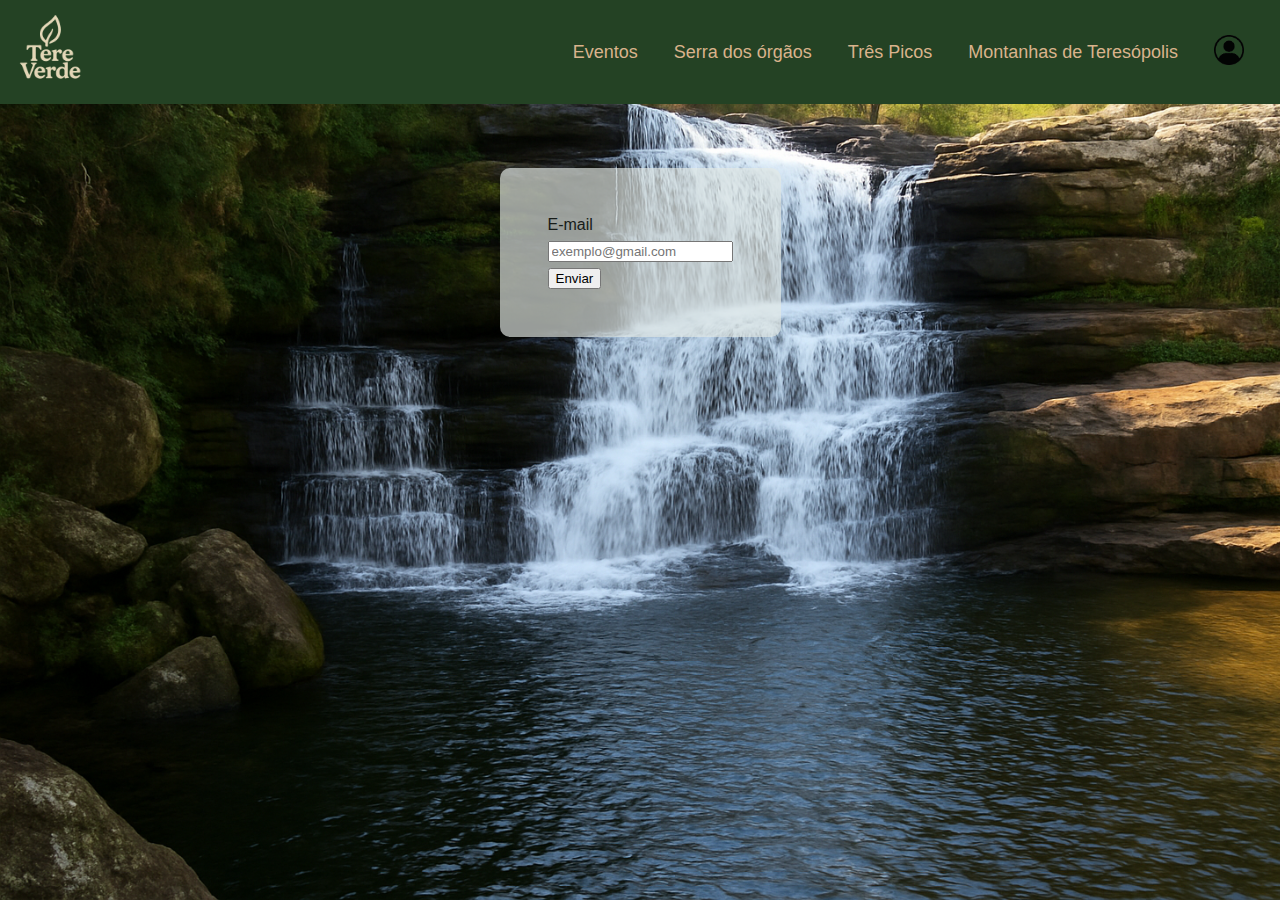
<file: recuperacao.html>
<!DOCTYPE html>
<html lang="pt-BR">
<head>
    <meta charset="UTF-8">
    <meta name="viewport" content="width=device-width, initial-scale=1.0">
    <link rel="stylesheet" href="/css/login.css">
    <link rel="stylesheet" href="/css/header.css">
    <title>Recuperar Senha</title>
</head>
<body>
    <header>
        <a href="index.html">
        <img class="logo" src="img/logo.png" alt="Logo Terê Verde" height="100px" width="100px">
        </a>
        <nav>
            <ul>
                <li><a href="eventos.html">Eventos</a></li>
                <li><a href="parnaso.html">Serra dos órgãos</a></li>
                <li><a href="trespicos.html">Três Picos</a></li>
                <li><a href="montanhasTere.html">Montanhas de Teresópolis</a></li>
                <li><a href="login.html"><img src="img/loginIcon.png" alt="Login" height="30px" width="30px" id="login"></a></li>
            </ul>
        </nav>
    </header>

    <main>
    <label>E-mail</label>
    <div>
    <input type="email" name="email" placeholder="exemplo@gmail.com">
    </div>
    <div>
        <button type="reset" name="Enviar" onclick="window.location.href='login.html'">Enviar</button>
    </div>
    </main>
</body>
</html>
</file>
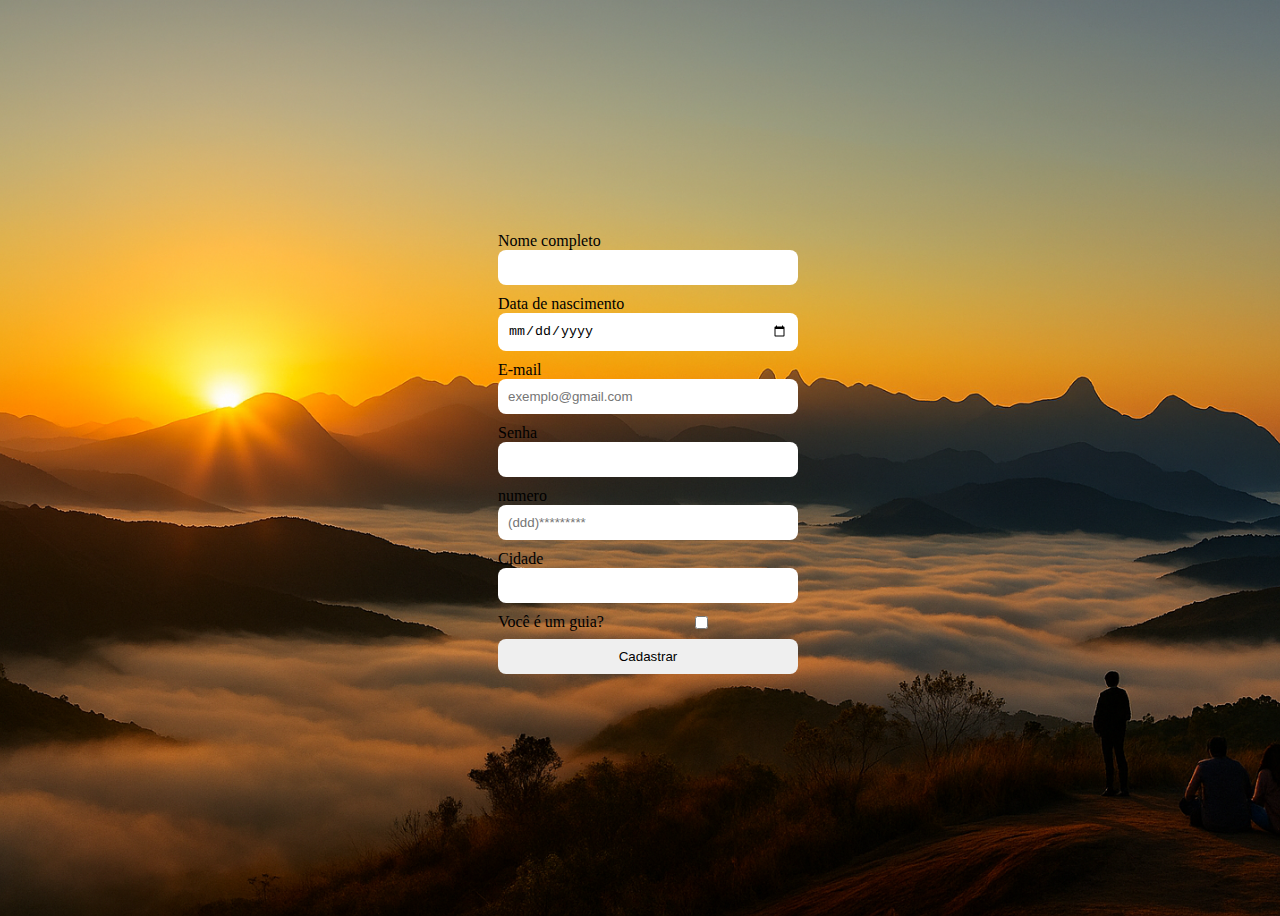
<file: tela-criar-conta/criar-conta.html>
<!DOCTYPE html>
<html lang="pt-BR">
<head>
    <meta charset="UTF-8">
    <meta name="viewport" content="width=device-width, initial-scale=1.0">
    <link rel="stylesheet" href="criar-conta.css">
    <script src="criar-conta.js"defer></script>
    <title>Criar-conta</title>
</head>
<form>
<body>
    <label>Nome completo</label>
    <div>
    <input type="text" name="nome">
    </div>
    <label>Data de nascimento</label>
    <input type="date" name="data" placeholder="dd/mm/aaaa">
    <div>
    <label>E-mail</label>
    <input type="email" name="emial" placeholder="exemplo@gmail.com">
    </div>
    <div>
    <label>Senha</label>
    <input type="password" name="senha">
    </div>
    <div>
    <label>numero</label>
    <input type="text" name="numero" placeholder="(ddd)*********">
    </div>
    <label>Cidade</label>
    <input type="text" name="cidade">
    <div>
    <label class="guia">Você é um guia?
    <input id="alterar" type="checkbox" onchange="visibilidadeCheckbox()"  aria-controls="menuPrincipal"aria-expanded="false">
    </label>
    <div id="menuPrincipal" hidden>
    <label>Informe o numero do cadastur</label>
    <input type="text" name="cadastur" placeholder="00.000000.00/0000-0">
    </div>
    <button type="submit" onclick="window.location.href='../tela-login/login.html' ">Cadastrar</button>
</body>
</form>
</html>
</file>
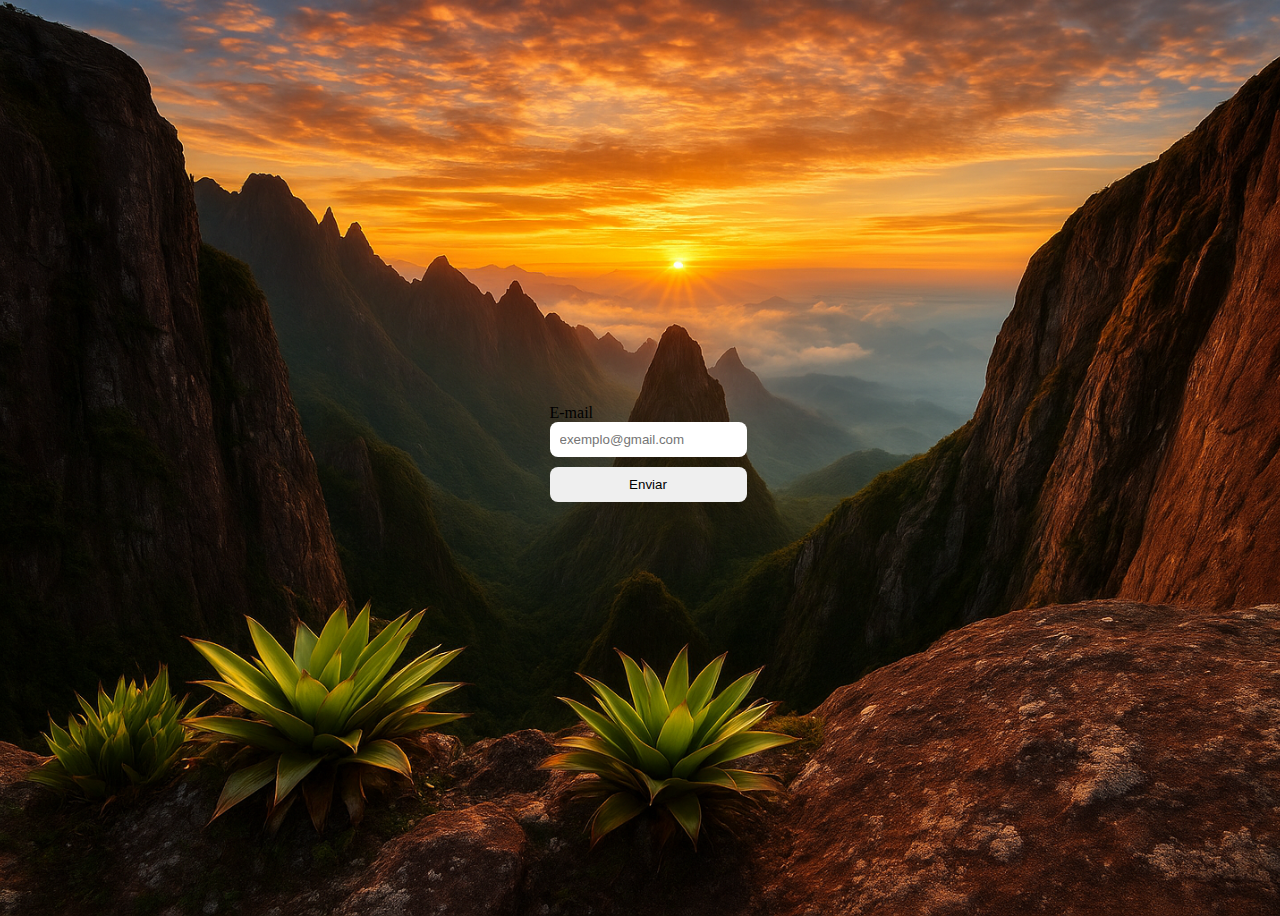
<file: tela-recuperacao/recuperacao.html>
<!DOCTYPE html>
<html lang="en">
<head>
    <meta charset="UTF-8">
    <meta name="viewport" content="width=device-width, initial-scale=1.0">
    <link rel="stylesheet" href="recuperacao.css">
    <title>Recuperar-Senha</title>
</head>
<form >
<body>
    <label>E-mail</label>
    <div>
    <input type="email" name="email" placeholder="exemplo@gmail.com">
    </div>
    <div>
        <button class="enviar"  type="reset" name="Enviar">Enviar</button>
    </div>
</body>
</form>
</html>
</file>
<file: css/style.css>
main {
    background: 
        linear-gradient(hsla(0, 0%, 50%, 0.4), hsla(0, 0%, 100%, 0.4)),  /* transparência */
        url(/img/backgroundIndex.jpg);
    background-attachment: fixed;
    background-repeat: no-repeat;
    background-size: cover;
    display: flex;
    flex-direction: column;
    align-items: center;
}

.info {
    display: inline-flex;
    position: absolute;
    justify-content: center;
}

figure {
    display: inline-block;
}

.local {
    background-color: hsla(0, 0%, 95%, 0.8);
    margin: 2rem;
    opacity: 100%;
    border-radius: 8px;
    width: 1100px;
    justify-self: center;
    padding: 60px 80px;
    transition: transform 500ms ease;
}

.local:hover {
    transform: translateX(25px);
}

figure {
    max-width: 600px;
}

figure img {
    width: 100%;
    border-radius: 8px;
}

figure figcaption {
    text-align: center;
    font-weight: bold;
    margin-bottom: 8px;
    color: #333;
}

.info {
    display: inline-flex;
    flex-direction: column;
    align-items: center;
    max-width: 400px;
}

.info h2 {
    font-size: 1.8rem;
    color: black;
}

.info p {
    display: flex;
    justify-self: center;
    font-size: 1rem;
    color: #555;
    line-height: 1.6;
    margin-bottom: 20px;
}

.btn {
    background-color: #1f3d1f;
    color: white;
    font-size: 1.5rem;
    font-weight: bold;
    border: none;
    height: 100px;
    width: 400px;
    padding: 10px 20px;
    margin-top: 8vmin;
    border-radius: 5px;
    cursor: pointer;
    transition: all 0.3s ease;
}

.btn:hover {
    background-color: #2d592d;
    color: var(--textColor);
}

.botao_home {
    position: fixed;
    height: 3rem;
    width: 3rem;
    right: 2%;
    bottom: 5%;
    border: 2px solid black;
    border-radius: 10px;
}

.botao_home:hover {
    background-color: var(--corFundo);
}
</file>
<file: css/login.css>
body {
    background-image: url('../img/Frades.png');
    background-size: cover;
    background-repeat: no-repeat;
    display: flex;
    flex-direction: column;
    font-family: Arial, Helvetica, sans-serif;
    background-color: var(--corFundo);
    width: 100vw;
    height: 100vh;
    margin: 0;
    padding: 0;
    overflow: hidden;
    box-sizing: border-box;
}

main {
    display: flex;
    color: hsl(131, 10%, 10%);
    background-color: hsla(131, 10%, 90%, 67%);
    border-radius: 10px;
    padding: 3em;
    flex-direction: column;
    align-self: center;
    justify-content: center;
    margin-top: 5%;
}

input {
    margin-top: 0.5em;
    margin-bottom: 0.5em;
}

.cadastrar {
    justify-self: center;
}
</file>
<file: css/header.css>
:root {
    --corFundo: hsl(0, 0%, 90%);
    --corFundo2: hsl(0, 0%, 95%);
    --accentColor: hsla(120, 30%, 20%);
    --textColor: hsl(30, 50%, 70%);
}

body {
    display: flex;
    flex-direction: column;
    font-family: Arial, Helvetica, sans-serif;
    background-color: var(--corFundo);
    height: 100vh;
    width: 100vw;
    margin: 0;
    padding: 0;
    overflow-x: hidden;
    box-sizing: border-box;
}

.logo {
    display: inline-block;
}

nav {
    position: relative;
    display: inline-block;
}

ul {
    width: 100%;
    display: flex;
    gap: 4vmin;
    align-items: center;
    list-style-type: none;
    margin-right: 4vmin;
}

ul a {
    font-size: 2vmin;
    text-decoration: none;
    color: var(--textColor);
    transition: color 500ms ease;
}

ul a:hover{
    color: hsl(30, 50%, 90%);
}

header {
    display: flex;
    align-items: center;
    justify-content: space-between;
    background-color: var(--accentColor);
}
</file>
<file: css/footer.css>
:root {
    --corFundo: hsl(0, 0%, 85%);
    --corFundo2: hsl(0, 0%, 90%);
    --accentColor: hsl(120, 29%, 20%);
    --textColor: hsl(30, 50%, 70%);
}

.redes-sociais {
    align-items: center;
}
.links{
    display: flex;
    align-items: center;
    margin-bottom: 8px;
    color:blue;
}
.links:hover{
    display: flex;
    align-items: center;
    margin-bottom: 8px;
    color: rgb(69, 97, 255);
}

.img{
    margin-top: 20px;
    display: block;
    margin-left: auto;
    margin-right: auto;
    width: 40%;
    padding-top: 0px;
    align-items: center;
    overflow: hidden;       /* garante que a imagem seja recortada em círculo */
    object-fit: cover;      /* preenche a área cortando proporcionalmente */
    border: 6px solid var(--accentColor);
}
#trilhas{
    display: block;
}
</file>
<file: css/eventos.css>
main {
    background-color: var(--corFundo);
    font-family: system-ui, -apple-system, BlinkMacSystemFont, 'Segoe UI', Roboto, Oxygen, Ubuntu, Cantarell, 'Open Sans', 'Helvetica Neue', sans-serif;
    height: 100%;
        background: 
        linear-gradient(hsla(0, 0%, 90%, 0.8), hsla(0, 0%, 100%, 0.8)),
        url("https://mateusty.github.io/MVP-FrontEnd/img/backgroundIndex.jpg");
    background-attachment: fixed;
    background-repeat: no-repeat;
    background-size: cover;
    align-items: center;
}

body {
    display: flex;
    flex-direction: column;
    font-family: Arial, Helvetica, sans-serif;
    background-color: var(--corFundo);
    width: 100vw;
    margin: 0;
    padding: 0;
    overflow-x: hidden;
    box-sizing: border-box;
}

.container {
    height: 60vh;
    justify-self: center;
    display: flex;
    flex-flow: row wrap;
    justify-content:center;
    align-content:center;
    align-items:center;
    margin-top: 2rem;
    margin-bottom: 2rem;
}

#msgVazio {
    font-size: 3rem;
    color: #444;
}


.eventos {
    min-width: 240px;
    max-width: 240px;
    min-height: 240px;
    max-height: 1000px;
    flex: 0 1 auto;
    align-self:center;
    border-radius: 10px;
    margin: 1rem;
    box-shadow: 0px 3px 3px hsl(131, 3%, 50%);
    padding: 1rem;
    background-color: var(--corFundo2);
}

.eventos p {
    color: #333
}

p {
    text-align: center;
}

#addEvento {
    visibility: hidden;
    margin-top: 2rem;
    margin-bottom: 2rem;
    display: flex;
    align-items: center;
    flex-direction: column;
}

.addEvento {
    all: unset;
    background-color: var(--corFundo2);
    box-shadow: 0px 3px 3px hsl(131, 3%, 50%);
    border-radius: 10px;
    width: 36vmin;
    height: 15vmin;
    font-size: larger;
    font-weight: bold;
    display: flex;
    flex-direction: column;
    justify-self: center;
    justify-content: center;
    align-items: center;
    cursor: pointer;
    transition: all 0.3s ease-in-out;
}

.addEvento:hover {
    background-color: #209c58;
    color: var(--corFundo2);
}

#formEvento {
    visibility: hidden;
    background-color: hsl(131, 10%, 90%);
    box-shadow: 0px 3px 3px hsl(131, 3%, 50%);
    border-radius: 10px;
    display: flex;
    flex-direction: column;
    justify-content: center;
    height: 56vmin;
    width: 40vmin;
    position:fixed;
    top: calc(50% - 28vmin);
    right: calc(50% - 20vmin);
}

.separador {
    margin: 0.5rem;
}

#horario {
    display: flex;
    flex-direction: column;
}

.buttonEvento {
    align-self: center;
    margin-top: 1rem;
}

#background {
    display: none;
    background-color: hsla(0, 0%, 90%, 0.8);
    position: fixed;
    top: 0;
    height: 100vh;
    width: 100vw;
    z-index: 2;
}

footer {
    padding-bottom: 2rem;
}
</file>
<file: css/parques.css>
main {
    background-color: var(--corFundo);
    font-family: system-ui, -apple-system, BlinkMacSystemFont, 'Segoe UI', Roboto, Oxygen, Ubuntu, Cantarell, 'Open Sans', 'Helvetica Neue', sans-serif;
}

body {
    display: flex;
    flex-direction: column;
    font-family: Arial, Helvetica, sans-serif;
    background-color: var(--corFundo);
    width: 100vw;
    margin: 0;
    padding: 0;
    overflow-x: hidden;
    box-sizing: border-box;
}

#imgTopo {
    display: flex;
    justify-self: center;
    justify-content: center;
    position: relative;
    width: 100%;
    height: 67vmin;
    background: url("https://mateusty.github.io/MVP-FrontEnd/img/montanhasTere2.jpeg");
    background-repeat: no-repeat;
    background-position: center center;
    background-size: cover;

}

#imgTopo::before {
    content: attr(data-content);
    font-size: 2rem;
    font-weight: bolder;
    color: #333333;
    position: absolute;
    display: flex;
    align-items: center;
    justify-content: center;
    background-color: azure;
    height: 100%;
    width: 100%;
    opacity: 0;
    transition: opacity 0.5s ease-in-out;
}

#imgTopo:hover::before {
    opacity: 80%;
}

#imgsdo {
    display: flex;
    justify-self: center;
    justify-content: center;
    position: relative;
    width: 100%;
    height: 67vmin;
    background: url("https://mateusty.github.io/MVP-FrontEnd/img/sdo2.jpeg");
    background-repeat: no-repeat;
    background-position: center center;
    background-size: cover;

}

#imgsdo::before {
    content: attr(data-content);
    font-size: 2rem;
    font-weight: bolder;
    color: #000000;
    position: absolute;
    display: flex;
    align-items: center;
    justify-content: center;
    background-color: #ffffff8a;
    height: 100%;
    width: 100%;
    opacity: 0;
    transition: opacity 0.5s ease-in-out;
}

#imgsdo:hover::before {
    opacity: 80%;
}

#imgtres_picos{
    position:relative;
    width:100%;
    height: 67vmin;
    background: url("https://mateusty.github.io/MVP-FrontEnd/img/teste_picos.avif");
    background-repeat: no-repeat;
    background-position:center center;
    background-size: cover;
}

#imgtres_picos::before {
    content: attr(data-content);
    font-size: 2rem;
    font-weight: bolder;
    color: #000000;
    position: absolute;
    display: flex;
    align-items: center;
    justify-content: center;
    background-color: rgba(255, 255, 255, 0.541);
    height: 100%;
    width: 100%;
    opacity: 0;
    transition: opacity 0.5s ease-in-out;
}

#imgtres_picos:hover::before {
    opacity: 80%;
}


.corpoSobre, .trilha, .conclusao {
    background-color: var(--corFundo2);
    margin: 2rem;
    opacity: 100%;
    border-radius: 8px;
    width: 1100px;
    justify-self: center;
    padding: 60px 80px;
    box-shadow: 0px 4px 8px rgba(0, 0, 0, 0.1);
    text-align: center;
}

.sobre {
    text-align: center;
    margin-bottom: 10px;
    margin-top: 25px;
    
}


.titulo {
    display: flex;
    justify-content: left;
    position: relative;
    margin-left: 250px;
    margin-bottom: -50px;
}

.titulo2 {
    display: flex;
    justify-content: right;
    position: relative;
    margin-right: 300px;
    margin-bottom: -50px;
}

.titulo_trilhas h1{
    text-align: center;
}
.textoTrilha {
    display: flex;
    padding: 15px;
    align-items: center;
    
}

.textoTrilha p {
    padding: 15px;
    margin-right: 50px;
    border-radius: 8px;
}

.textoTrilha img {
    border-radius: 5px;
}

.pJacu {
    margin-left: 50px;
}

.objetivo, .conclusaoTitulo, .sobre {
    border-bottom: 2px solid gray;
    text-align: center;
    margin-bottom: 10px;
    margin-top: 25px;
}

#objective, #about, #conclusion {
    display: flex;
    flex-direction: column;
    align-items: center;
}

.corpoObjetivo {
    display: grid;
    grid-template-columns: 40rem 40rem;
    gap: 20px;
}

.corpoObjetivo div{
    background-color: var(--corFundo2);
    font-size: 1rem;
    text-align: center;
    display: flex;
    align-items: center;
    height: 100px;
    padding: 20px;
    box-shadow: 0px 4px 8px rgba(0, 0, 0, 0.1);
    border-radius: 10px;
    transition: all 0.3s ease-in-out;
}

.corpoObjetivo div:hover {
    transform: translateY(-5px);
    background-color:#209c58;
    color: var(--corFundo2);
}

footer {
    background-color: var(--accentColor);
    color: var(--textColor);
}

.botao_home {
    position: fixed;
    display: flex;
    height: 3rem;
    width: 3rem;
    right: 2%;
    bottom: 2%;
    border: 2px solid black;
    border-radius: 50px;
    z-index: 1;
}

.botao_home:hover {
    background-color: var(--corFundo);
}


.informacao{
    display: flex;
    flex-shrink: 0 ;
    gap: 0.5em;
    box-shadow: 0.8px 15px -6px black;
}

.itens{
    padding: 10px;
}

.geral{
    scroll-behavior: smooth;
}

.principal{
    background-color: var(--corFundo);

}

.card{
    background-color: var(--corFundo2);
    width: 1100px;
    height: 300px;
    display: flex;
    padding: 60px 80px;
    text-align: center;
    justify-content: center;
    box-shadow: 0 1px 8px 0px rgb(255, 255, 255);
}


.section_titulo{
    padding: 3.5rem;
    text-align: center;
}
.img{
    border-radius: 5px; 
    margin: 0.8em;
    height: 10%;
    display: block;
    margin-left: auto;
    margin-right: auto;
}

.img_trilhas{
    width: 25em;
    height: 25em;
    display: block;
}

.img_sessao_trilhas{
    width: 350px;           
    height: 350px;           
    border-radius: 50%;    
    border: 2px solid #ccc;
    opacity: 0.9;           
    object-fit: cover;
    box-shadow: 0 2.5px 8px 2.5px rgb(255, 255, 255);
}


.caixa{
    max-width: 1276px;
    margin: auto;
    padding: 1px;

}
.btn{
    color:  hsl(30, 20%, 85%);
    background-color: hsla(120, 30%, 20%);
    border-radius: 4px;
    font-size: 1.1rem;
    text-decoration: none;
    padding: 0.3rem 4.6rem;
    display: inline-block;
    margin-top: 1.2em;
    transition-property: all;
    transition-duration: 1s;
}
.btn:hover{
    background: rgb(45, 103, 45);
    box-shadow: 0 0px 2px 2px rgb(26, 80, 29);
    color:  hsl(30, 32%, 93%);

}
.section_btn{
    margin: 2rem 0;
}


.menu_trilhas{
    display: flex;
    text-align: center;
    justify-content: center;
    gap: 2rem;

}

.titulo_trilhas{
    letter-spacing: .1rem;
    text-align: center;
    text-decoration:underline;
    text-underline-offset: 10px;
    padding: 20px;

}

.section_titulo{
    letter-spacing: .2rem;
     text-decoration:underline;
     text-underline-offset: 10px;
}

.trilhas{
    text-align: center;
    padding: 10px;
}

.trilha_picos{
    background-color: var(--corFundo2);
    display: flex;
    margin: 2rem;
    opacity: 100%;
    border-radius: 8px;
    width: 1100px;
    justify-self: center;
    padding: 60px 80px;
    box-shadow: 0px 4px 8px rgba(0, 0, 0, 0.1);
    text-align: center;
    align-items: center;
    justify-content: space-around;
    gap: 50px;
}
.trilha_picos h3{
    text-decoration: underline;
    text-underline-offset: 5px;
}

.texto_trilhas p{
    padding: 1px;

}

.texto_trilhas_ver_mais{
    width: 400px;
    height: 400;
    display: flex ;
    align-items: center;
    text-align: center;
}

.texto_trilhas_ver_mais p{
    object-position: center;
    text-align: center;
    padding: 20px 10px;
    letter-spacing: .1rem;
    margin: 0;
    
}

.menu_cards{
    border: 1px, solid rgb(255, 255, 255);
    border-radius: 10px;
    flex: 0 0 5em;
    background-color: var(--corFundo2);
    box-shadow: 0 5px 15px -6px rgb(255, 255, 255);
    
}

.local{
    text-decoration: underline;
    text-underline-offset: 20px;
    text-align: center;
    margin-bottom: 40px;
}

.mapa{
    display: flex;
    justify-content: center;
    align-items:center;

}

.mapa iframe{
    width: 80%;
    border-radius: 5px;
    transition: all 1.5s;
}

.mapa iframe:hover{
    transform: scale(1.1);
}

.cabecalho_rodape_cores{
    background-color: hsla(120, 30%, 20%); 
    color:  hsl(30, 20%, 85%); 
}

.rodape{
    height: 8em;
    width: 20rem;
    color: var(--textColor);
}

.rodape h2{
    text-align: center;
  
}
</file>
<file: tela-criar-conta/criar-conta.css>
body{
    display: flex;
    justify-content: center;
    align-items: center;
    padding: 0;
    height: 100vh;
    width: 100vw;
    overflow: hidden;
    background-image: url(../img/pedras-da-tartaruga.png);
    background-repeat: no-repeat;
    background-position: center center;
    background-size: cover;
}
button,input{
    border:none ;
    padding: 10px;
    margin-bottom: 10px;
    border-radius: 8px;
    width:-webkit-fill-available;
}
form{
    width: 300px;
}
.guia{
    display: flex;
    white-space: nowrap;
    
}

button:focus{
    transition: 50ms;
    opacity:0.4;
}
input:hover{
    transition: 1s;
    opacity: 0.4;
}
</file>
<file: tela-recuperacao/recuperacao.css>
body{
    display: flex;
    justify-content: center;
    align-items: center;
    padding: 0;
    overflow: hidden;
    height: 100vh;
    width: 100vw;
    background: url(../img/portal-de-hercoles.png);
    background-repeat: no-repeat;
    background-position: center center;
    background-size: cover;
}
input,button{
    border:none ;
    padding: 10px;
    margin-bottom: 10px;
    border-radius: 8px;
    width:-webkit-fill-available;
}

input:hover{
transition: 500ms;
opacity: 0.5;
}
button:hover{
transition: 500ms;
opacity: 0.5;
}
</file>
